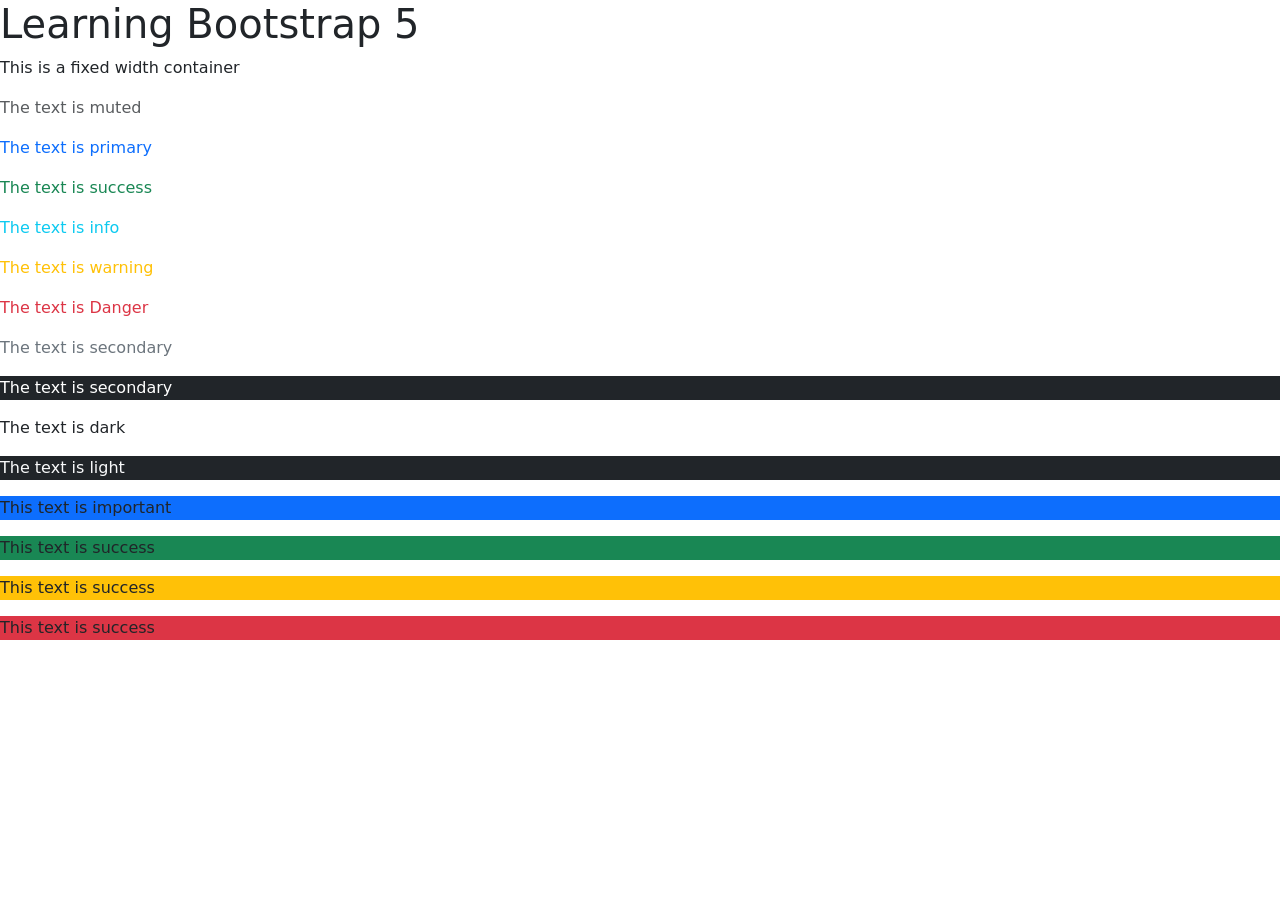
<file: bootstrap/index.html>
<!DOCTYPE html>
<html lang="en">
<head>
    <meta charset="UTF-8">
    <meta name="viewport" content="width=device-width, initial-scale=1.0">
    <title>Document</title>
    <link href="https://cdn.jsdelivr.net/npm/bootstrap@5.3.3/dist/css/bootstrap.min.css" rel="stylesheet" integrity="sha384-QWTKZyjpPEjISv5WaRU9OFeRpok6YctnYmDr5pNlyT2bRjXh0JMhjY6hW+ALEwIH" crossorigin="anonymous">
</head>
<body>
    <!-- <h1>Hello World</h1> -->
    <script src="https://cdn.jsdelivr.net/npm/bootstrap@5.3.3/dist/js/bootstrap.bundle.min.js" integrity="sha384-YvpcrYf0tY3lHB60NNkmXc5s9fDVZLESaAA55NDzOxhy9GkcIdslK1eN7N6jIeHz" crossorigin="anonymous"></script>
    <div class="container-fluid"></div>
    <h1>Learning Bootstrap 5</h1>
    <p>This is a fixed width container</p>
    <!-- Typography -->
    <!-- <p class="h1">h1 content heading</p>
    <p class="h2">h2 content heading</p>
    <p class="h3">h3 content heading</p>
    <p class="h4">h4 content heading</p>
    <p class="h5">h5 content heading</p>
    <p class="h6">h6 content heading</p>
    <p class="display-1">Display1 content</p>
    <p class="display-2">Display2 content</p>
    <p class="display-3">Display3 content</p>
    <p class="display-4">Display4 content</p>
    <p class="display-5">Display5 content</p>
    <p class="display-6">Display6 content</p> -->
    <!-- Text Color -->
    <p class="text-muted">The text is muted</p>
    <p class="text-primary">The text is primary</p>
    <p class="text-success">The text is success</p>
    <p class="text-info">The text is info</p>
    <p class="text-warning">The text is warning</p>
    <p class="text-danger">The text is Danger</p>
    <p class="text-secondary">The text is secondary</p>
    <p class="text-white bg-dark">The text is secondary</p>
    <p class="text-dark">The text is dark</p>
    <p class="text-light bg-dark">The text is light</p>
<!-- Backgroud Color -->
<p class="bg-primary">This text is important</p>
<p class="bg-success">This text is success</p>
<p class="bg-warning">This text is success</p>
<p class="bg-danger">This text is success</p>

</body>
</html>
</file>
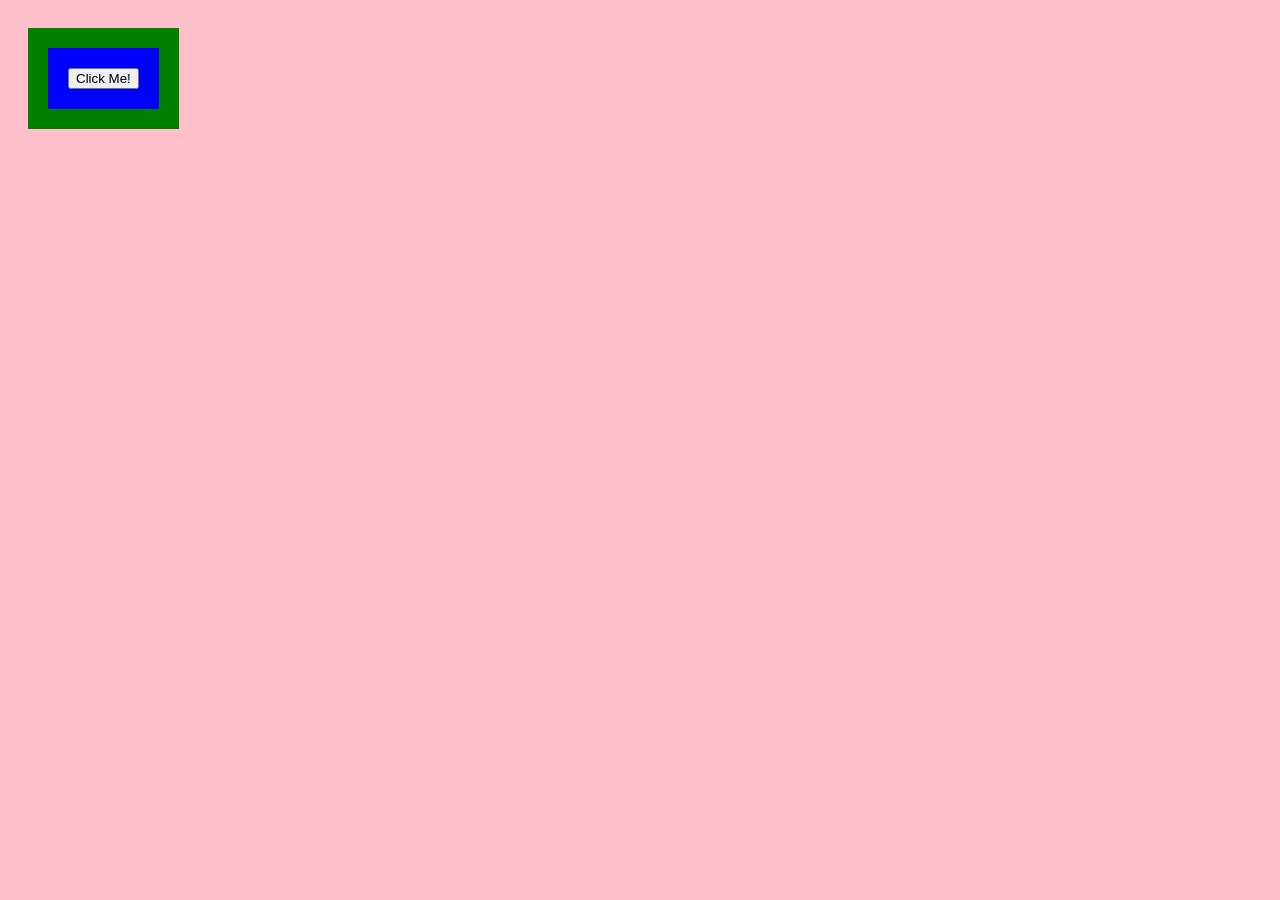
<file: EventBubblingInJS/index.html>
<!DOCTYPE html>
<html lang="en">
<head>
    <meta charset="UTF-8">
    <meta name="viewport" content="width=device-width, initial-scale=1.0">
    <title>Document</title>
    <link rel="stylesheet" type="text/css" href="./style.css">
</head>
<body>
        <div>
          <span>
            <button>Click Me!</button>
          </span>
        </div>
</body>
</html>
<script>
    const body = document.getElementsByTagName("body")[0];
    const div = document.getElementsByTagName("div")[0];
    const span = document.getElementsByTagName("span")[0];
    const button = document.getElementsByTagName("button")[0];

    body.addEventListener('click', () => {
        console.log("Body was clicked");
    });

    div.addEventListener('click', () => {
        console.log("div was clicked");
    })

    span.addEventListener('click', (event) => {
        event.stopPropagation();
        console.log("span was clicked");
    })

    button.addEventListener('click', () => {
        
        console.log("button was clicked");
    })
</script>
</file>
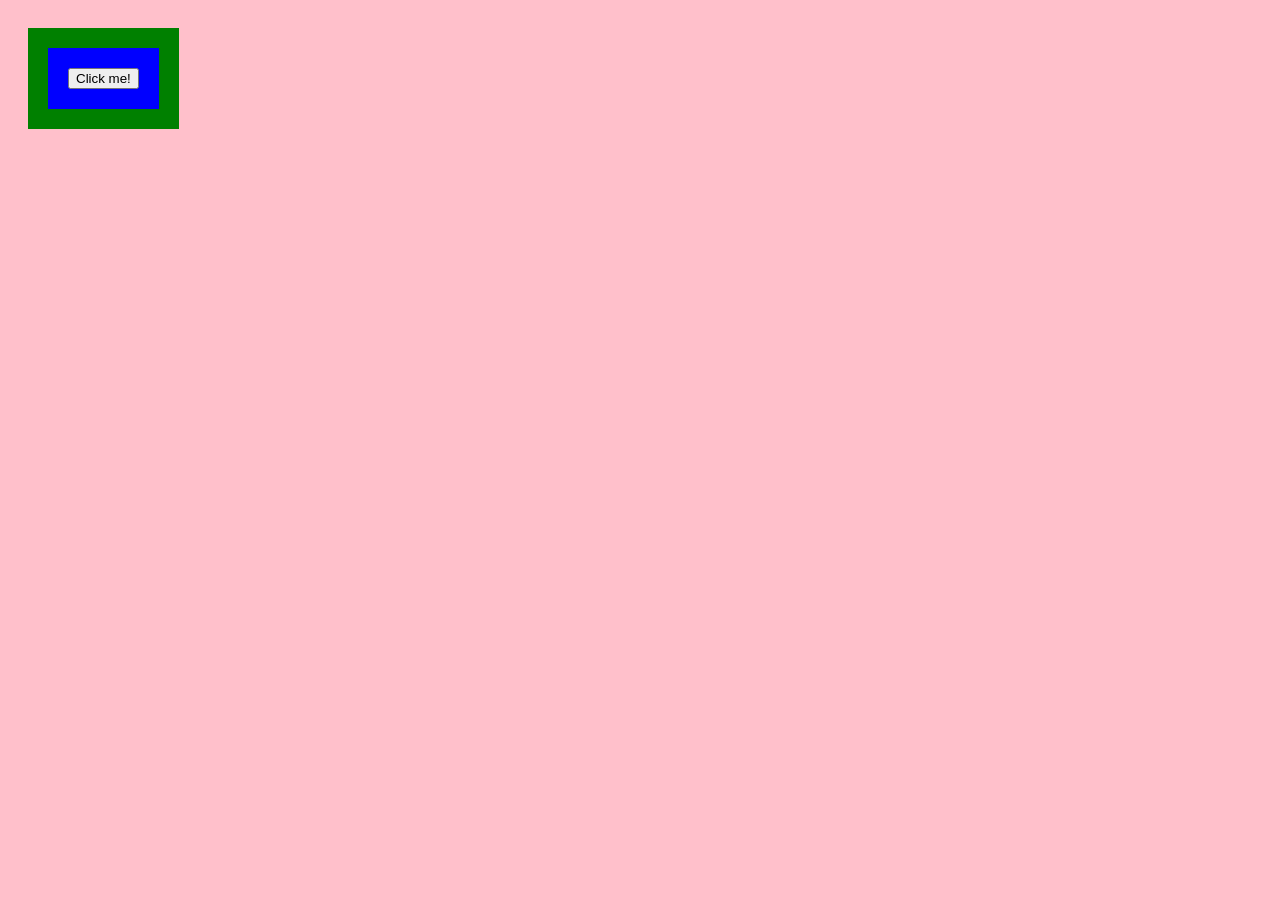
<file: EventBubblingTest/index.html>
<!DOCTYPE html>
<html>
    <head>
        <link rel="stylesheet" href="./style.css">
    </head>
    <body>
        <div>
            <span>
                <button>Click me!</button>
            </span>
        </div>
    </body>
</html>

<script>
    const body = document.getElementsByTagName('body')[0];
    const div = document.getElementsByTagName('div')[0];
    const span = document.getElementsByTagName('span')[0];
    const button = document.getElementsByTagName('button')[0];

    body.addEventListener('click', () => {
        console.log("Body is printed")
    })
    div.addEventListener('click', () => {
        console.log("div is printed")
        event.stopPropagation();
    })
    span.addEventListener('click', () => {
        console.log("span is printed")
    })
    button.addEventListener('click', () => {
        console.log("button is printed")
    })
</script>
</file>
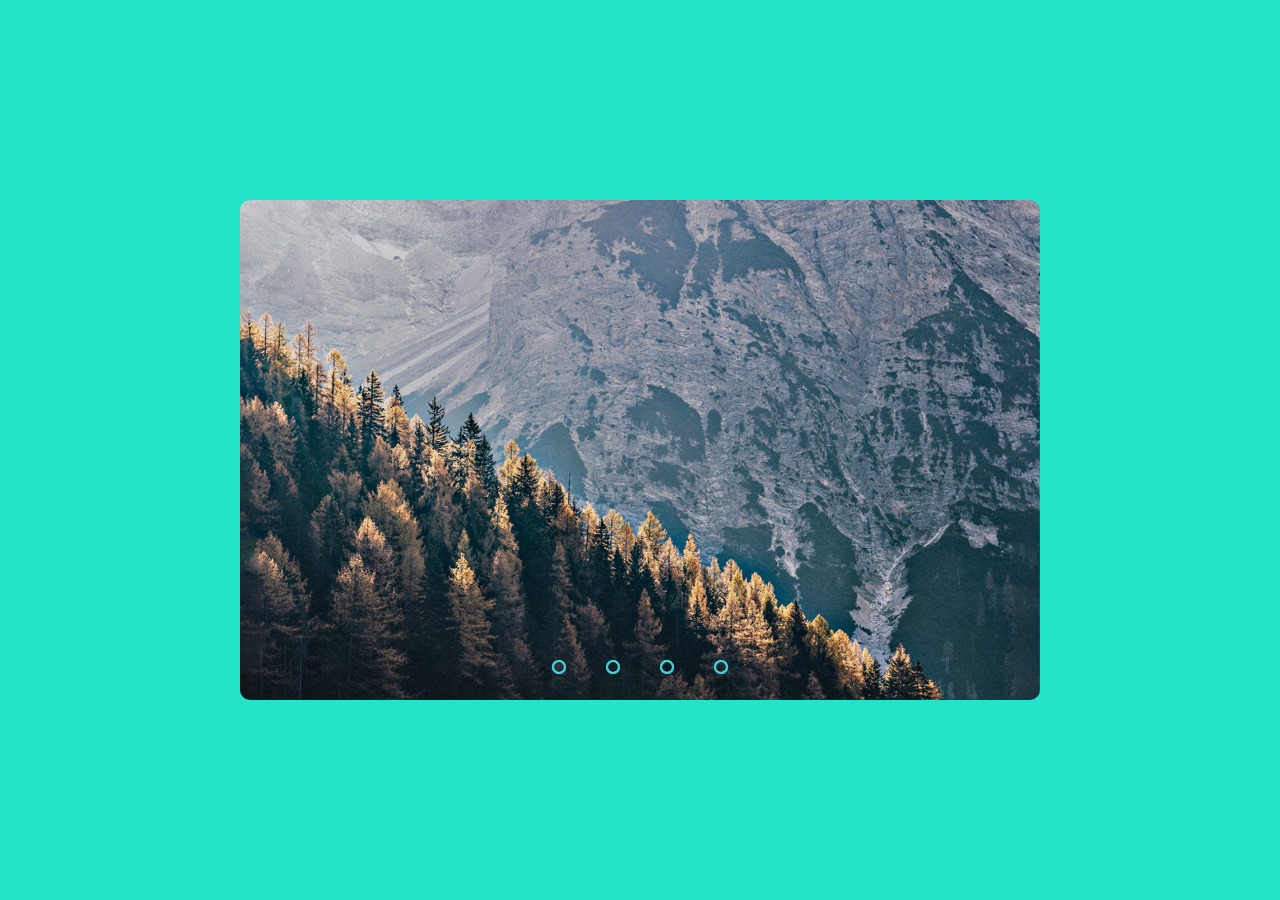
<file: LandingPageWithImageSLider/Image Slider/index.html>
<!DOCTYPE html>
<html lang="en" dir="ltr">
  <head>
    <meta charset="utf-8">
    <title>Image Slider</title>
    <link rel="stylesheet" href="style.css">
  </head>
  <body>

    <!--image slider start-->
    <div class="slider">
      <div class="slides">
        <!--radio buttons start-->
        <input type="radio" name="radio-btn" id="radio1">
        <input type="radio" name="radio-btn" id="radio2">
        <input type="radio" name="radio-btn" id="radio3">
        <input type="radio" name="radio-btn" id="radio4">
        <!--radio buttons end-->
        <!--slide images start-->
        <div class="slide first">
          <img src="1.jpg" alt="">
        </div>
        <div class="slide">
          <img src="2.jpg" alt="">
        </div>
        <div class="slide">
          <img src="3.jpg" alt="">
        </div>
        <div class="slide">
          <img src="4.jpg" alt="">
        </div>
        <!--slide images end-->
        <!--automatic navigation start-->
        <div class="navigation-auto">
          <div class="auto-btn1"></div>
          <div class="auto-btn2"></div>
          <div class="auto-btn3"></div>
          <div class="auto-btn4"></div>
        </div>
        <!--automatic navigation end-->
      </div>
      <!--manual navigation start-->
      <div class="navigation-manual">
        <label for="radio1" class="manual-btn"></label>
        <label for="radio2" class="manual-btn"></label>
        <label for="radio3" class="manual-btn"></label>
        <label for="radio4" class="manual-btn"></label>
      </div>
      <!--manual navigation end-->
    </div>
    <!--image slider end-->

    <script type="text/javascript">
    var counter = 1;
    setInterval(function(){
      document.getElementById('radio' + counter).checked = true;
      counter++;
      if(counter > 4){
        counter = 1;
      }
    }, 3000);
    </script>

  </body>
</html>
</file>
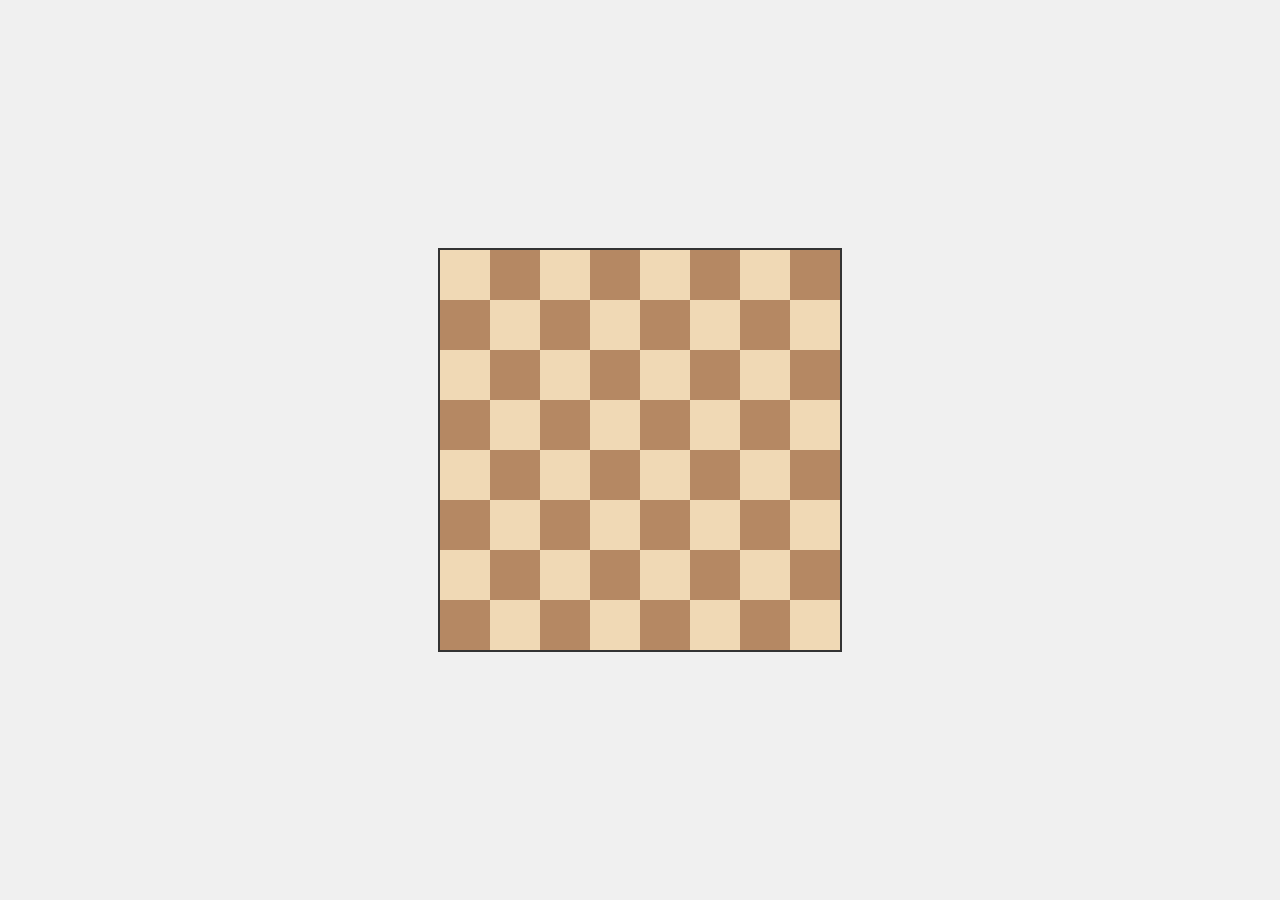
<file: Zoho/Zoho2/2Chess/index.html>
<!DOCTYPE html>
<html lang="en">
<head>
    <meta charset="UTF-8">
    <meta name="viewport" content="width=device-width, initial-scale=1.0">
    <title>Chessboard</title>
    <link rel="stylesheet" href="style.css">
</head>
<body>
    <div id="chessboard" class="chessboard"></div>
    <script src="script.js"></script>
</body>
</html>
</file>
<file: EventBubblingInJS/style.css>
body {
    padding: 20px;
    background-color: pink;
  }
  
  div {
    padding: 20px;
    background-color: green;
    width: max-content;
  }
  
  span {
    display: block;
    padding: 20px;
    background-color: blue;
  }
</file>
<file: EventBubblingTest/style.css>
/* body{
    padding: 20px;
    background-color: #000;
}
div{
    padding: 20px;
    background-color: pink;
}
span{
    padding: 20px;
    background-color: green;
} */
body {
    padding: 20px;
    background-color: pink;
  }
  
  div {
    padding: 20px;
    background-color: green;
    width: max-content;
  }
  
  span {
    display: block;
    padding: 20px;
    background-color: blue;
  }
</file>
<file: LandingPageWithImageSLider/Image Slider/style.css>
body{
  margin: 0;
  padding: 0;
  height: 100vh;
  display: flex;
  justify-content: center;
  align-items: center;
  background: #23E3C9;
}

.slider{
  width: 800px;
  height: 500px;
  border-radius: 10px;
  overflow: hidden;
}

.slides{
  width: 500%;
  height: 500px;
  display: flex;
}

.slides input{
  display: none;
}

.slide{
  width: 20%;
  transition: 2s;
}

.slide img{
  width: 800px;
  height: 500px;
}

/*css for manual slide navigation*/

.navigation-manual{
  position: absolute;
  width: 800px;
  margin-top: -40px;
  display: flex;
  justify-content: center;
}

.manual-btn{
  border: 2px solid #40D3DC;
  padding: 5px;
  border-radius: 10px;
  cursor: pointer;
  transition: 1s;
}

.manual-btn:not(:last-child){
  margin-right: 40px;
}

.manual-btn:hover{
  background: #40D3DC;
}

#radio1:checked ~ .first{
  margin-left: 0;
}

#radio2:checked ~ .first{
  margin-left: -20%;
}

#radio3:checked ~ .first{
  margin-left: -40%;
}

#radio4:checked ~ .first{
  margin-left: -60%;
}

/*css for automatic navigation*/

.navigation-auto{
  position: absolute;
  display: flex;
  width: 800px;
  justify-content: center;
  margin-top: 460px;
}

.navigation-auto div{
  border: 2px solid #40D3DC;
  padding: 5px;
  border-radius: 10px;
  transition: 1s;
}

.navigation-auto div:not(:last-child){
  margin-right: 40px;
}

#radio1:checked ~ .navigation-auto .auto-btn1{
  background: #40D3DC;
}

#radio2:checked ~ .navigation-auto .auto-btn2{
  background: #40D3DC;
}

#radio3:checked ~ .navigation-auto .auto-btn3{
  background: #40D3DC;
}

#radio4:checked ~ .navigation-auto .auto-btn4{
  background: #40D3DC;
}
</file>
<file: Zoho/Zoho2/2Chess/style.css>
body {
    display: flex;
    justify-content: center;
    align-items: center;
    height: 100vh;
    background-color: #f0f0f0;
    margin: 0;
}

.chessboard {
    display: grid;
    grid-template-columns: repeat(8, 50px);
    grid-template-rows: repeat(8, 50px);
    border: 2px solid #333;
}

.square {
    width: 50px;
    height: 50px;
    display: flex;
    justify-content: center;
    align-items: center;
}

.light {
    background-color: #f0d9b5;
}

.dark {
    background-color: #b58863;
}

.highlighted {
    background-color: lightblue;
}

.attacked {
    background-color: darkblue;
}
</file>
